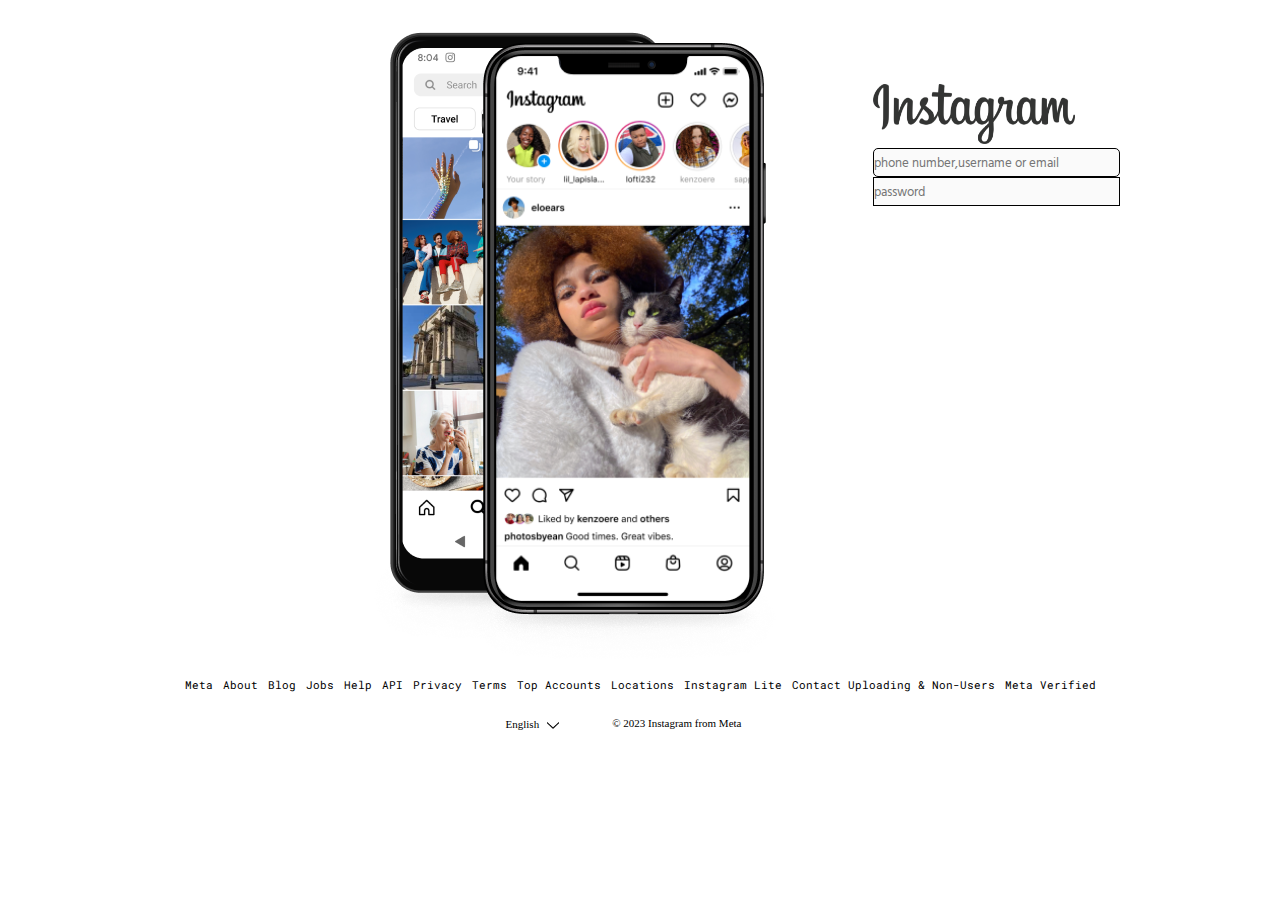
<file: html/index.html>
<!DOCTYPE html>
<html lang="en">
  <head>
    <meta charset="UTF-8" />
    <meta http-equiv="X-UA-Compatible" content="IE=edge" />
    <meta name="viewport" content="width=device-width, initial-scale=1.0" />
    <title>Instagram</title>
    <link rel="icon" href="../img/favicon.gif" type="image/gif" />
    <link rel="stylesheet" href="../css/style.css" />
  </head>
  <body>
    <div class="container">
      <img src="../img/1.png" id="i1">
    </div>
    <img src="../img/screenshot1.png" id="i2">
    <div class="main">
    <div class="start"><img src="../img/name1.png" id="i3"></div>
    <input type="text" placeholder="phone number,username or email" id="i4"><br>
    <input type="password" placeholder="password" id="i5">
    </div>
    <footer>
        <div class="foot">
      <div class="items">Meta</div>
      <div class="items">About</div>
      <div class="items">Blog</div>
      <div class="items">Jobs</div>
      <div class="items">Help</div>
      <div class="items">API</div>
      <div class="items">Privacy</div>
      <div class="items">Terms</div>
      <div class="items">Top Accounts</div>
      <div class="items">Locations</div>
      <div class="items">Instagram Lite</div>
      <div class="items">Contact Uploading & Non-Users</div>
      <div class="items">Meta Verified</div>
    </div>
    <div class="foot2">
        <div class="lung">
          <div class="lan"><p>English</p></div>
         <div><img src="../img/arrow1.png" id="image"></div>
       <div class="copyright">© 2023 Instagram from Meta
        </div>
    </div> 
    </footer>
    
  </body>
</html>
</file>
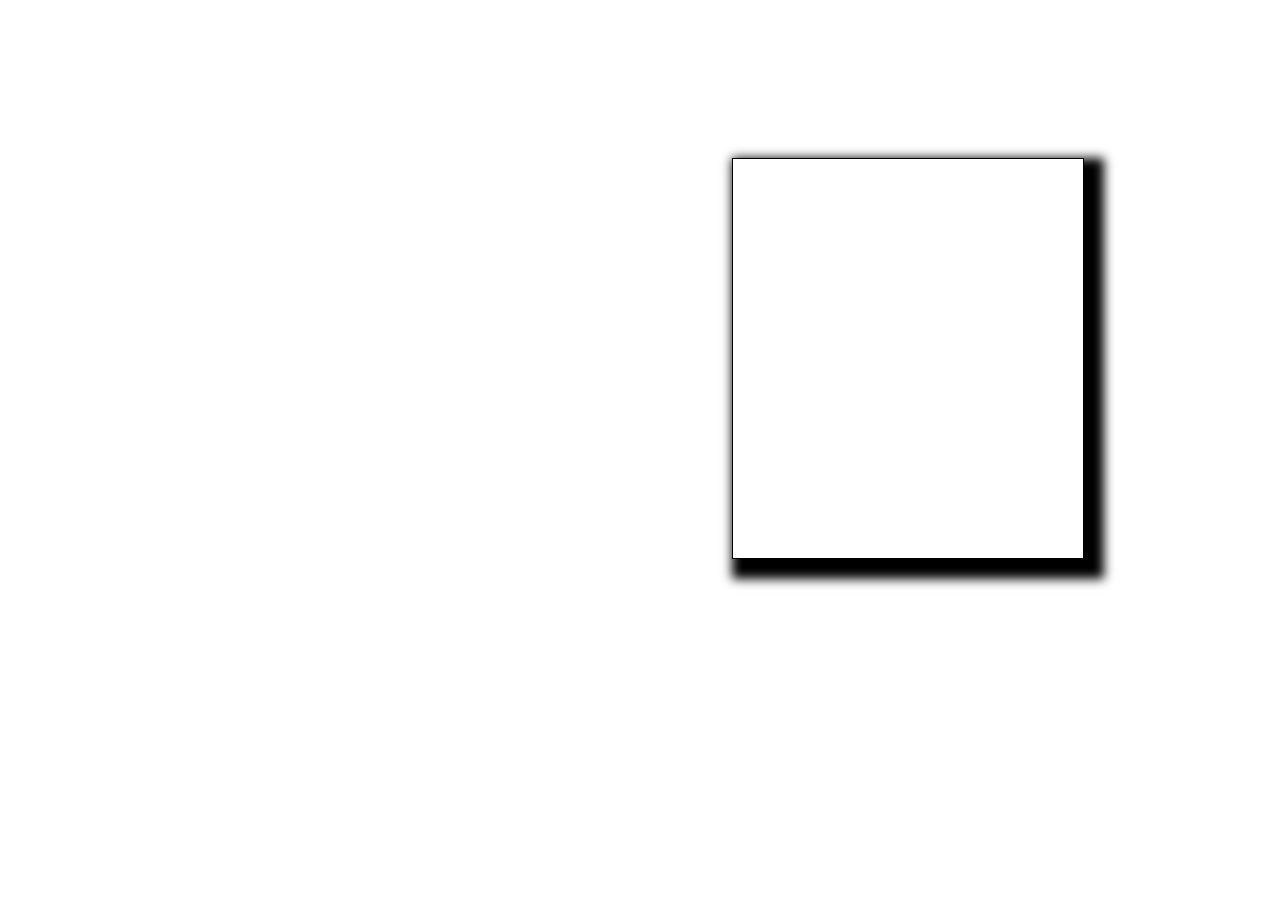
<file: html/experiment.html>
<!DOCTYPE html>
<html lang="en">
  <head>
    <meta charset="UTF-8" />
    <meta http-equiv="X-UA-Compatible" content="IE=edge" />
    <meta name="viewport" content="width=device-width, initial-scale=1.0" />
    <title>Experiment</title>
    <link rel="stylesheet" href="../css/style1.css" />
  </head>
  <body>
    <div class="con">
      <div class="container a0a"></div>
      <!-- <div class="container a1a">2</div>
	<div class="container a2a">3</div>
	<div class="container a3a">4</div>
	<div class="container a4a">5</div>
	<div class="container a5a">6</div>
	<div class="container a6a">7</div>
	<div class="container a7a">8</div> -->
  <!-- <input type="" -->
    </div>
  </body>
</html>
</file>
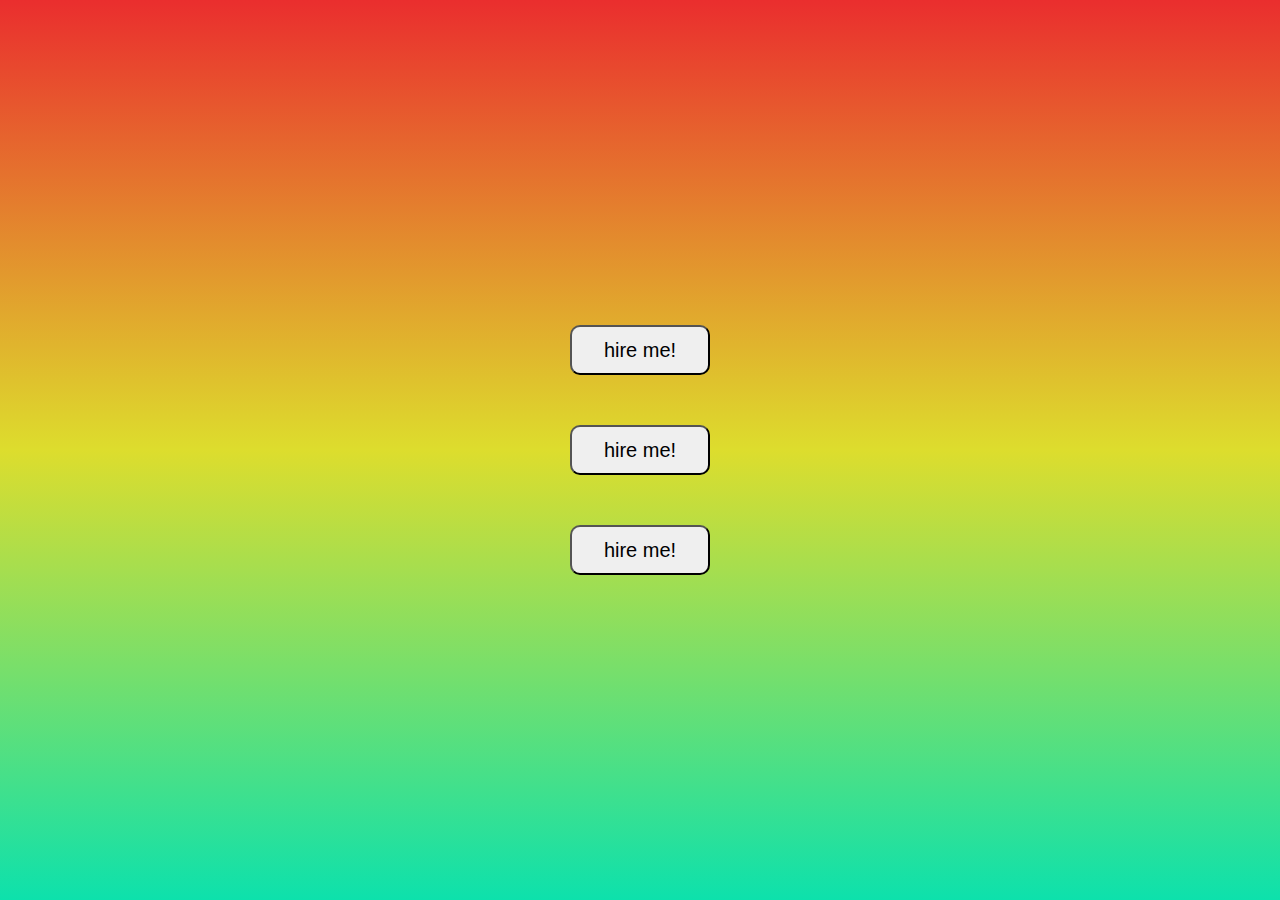
<file: html/hello.html>
<!DOCTYPE html>
<html lang="en">
<head>
    <meta charset="UTF-8">
    <meta http-equiv="X-UA-Compatible" content="IE=edge">
    <meta name="viewport" content="width=device-width, initial-scale=1.0">
    <link rel="stylesheet" href="../css/style3.css">
    <title>button</title>
</head>
<body>
    <div class="ob">
   <button class="but a1"><label>hire me!</label></button>
   <button class="but a2"><label>hire me!</label></button> 
   <button class="but a3"><label>hire me!</label></button> </div>

</body>
</html>
</file>
<file: css/style.css>
@import url('https://fonts.googleapis.com/css2?family=Roboto+Mono:wght@100;400&display=swap');
 @import url('https://fonts.googleapis.com/css2?family=Hind+Siliguri&family=Roboto+Mono:wght@100;400&display=swap');

 * {
     padding: 0;
     margin: 0;
 }
 body {
    background-color: #ffffff ;
 }

 .container {
     /* background-color: rgb(231, 8, 8); */
     border: thin 1px black;
 }

 .foot {
     display: flex;
     justify-content: center;
     padding: 5px;
     gap: 10px;
     margin: 528px 0px 0px 0px; 
     /* position: relative; */
 }

 .foot2 {
     display: flex;
     justify-content: center;
     gap: 55px;
     padding: 20px 0px 0px 0px;
     font-size: 11px;

 }

 img {
     transform: rotate(0deg);
     width: 18px;
     height: 17px;
     cursor: pointer;
 }

 .lung {
     display: flex;
     gap: 50px;
 }

 .lan {
     padding: 0px 0px;
     margin: -2px -48px -14px -36px;
     font-size: 11px;
     padding: 3px;
 }

 .items {

     font-family: 'Roboto Mono', monospace;
     font-size: 11px;
 }

 #i1 {
     width: 465px;
     height: 635px;
     padding: 32px 22px 71px 343px;
     position: absolute;
     margin: 0px 0px 0px 0px;
 }

 #i2 {
     width: 254px;
     height: 547px;
     padding: 55px 22px 71px 496px;
     position: absolute;
 }

 #i3 {
     width: 202px;
     height: 60px;
     /* padding: 84px 0px 0px 873px; */
     position: relative;
 }

 .main {
    width: 202px;
     height: 60px;
     padding: 84px 0px 0px 873px;
     position: relative;
     border: 40px;
     
 }
 #i4{
  background-color: #fafafa;
  width: 247px;
  height: 29px;
  border-radius: 5px;
  /* border: 7px; */
  border: 0.5px solid;
  font-family: 'Hind Siliguri', sans-serif;
  box-sizing: border-box;
  padding: 0px 0px 0px 0px;
/* font-family: 'Roboto Mono', monospace; */
  
 }
 #i5{
    background-color: #fafafa;
    width: 247px;
    height: 29px;
    border: 0.5px solid;
    /* font: 1em sans-serif; */
    font-family: 'Hind Siliguri', sans-serif;
    box-sizing: border-box;
 } 
 #image{
    padding: 0px 0px 0px 0px;
 }
</file>
<file: css/style1.css>
\* {
    margin: 0;
    padding: 0;
}

.container {
    background-color: rgb(255, 255, 255);

    flex-direction: column;
}

.a1a {
    background-color: rgb(51, 254, 129);
    color: black;
    width: 100px;
    height: 100px;
}

.a2a {
    background-color: rgb(234, 121, 22);
    color: black;
    width: 100px;
    height: 100px;
}

.a3a {
    background-color: rgb(226, 20, 185);
    color: black;
    width: 100px;
    height: 100px;
}

.a4a {
    background-color: rgb(86, 16, 216);
    color: black;
    width: 100px;
    height: 100px;
}

.a5a {
    background-color: rgb(51, 193, 254);
    color: black;
    width: 100px;
    height: 100px;
}

.a6a {
    background-color: rgb(184, 215, 28);
    color: black;
    width: 100px;
    height: 100px;
}

.a7a {
    background-color: rgb(218, 185, 23);
    color: black;
    width: 100px;
    height: 100px;
}

/* background-color: rgb(162, 222, 12);
color: black; */
.a0a {
    width: 350px;
    height: 399px;
    border: solid 1px black;
    border-style: thin;
    /* margin-bottom: 150px; */
    margin-left: 600px;
    /* margin-top: 0px; */
    position: relative;
    top: -100px;
    left: -40px;
    box-shadow: black 10px 10px 10px 10px;
}

.con {
    width: 100vw;
    height: 100vh;
    background-color: #fff;
    display: flex;
    flex-direction: column;
    flex-wrap: nowrap;
    justify-content: center;
    align-items: center;
    overflow-x: hidden;
    overflow-y: hidden;
}

@media screen and (width< 600px) {
    .container {
        background-color: red;
        ;
    }

}
</file>
<file: css/style3.css>
* {
    padding: 0;
    margin: 0;
}

.but {
    /* margin: auto; */
    height: 50px;
    width: 140px;
    border-radius: 10px;
    font-size: 20px;
    font-family: 'Franklin Gothic Medium', 'Arial Narrow', Arial, sans-serif;
    margin: 25px;

}

.a1:focus{
    animation:main 2s infinite ease-in-out;
    /* background-color: red; */
}
.a2:focus{
    animation: main 2s infinite ease-in-out;
}

.ob {
    display: flex;
    flex-direction: column;
    height: 100vh;
    width: 100vw;
    justify-content: center;
    align-items: center;
    animation:back 5s ease-in-out 2s infinite forwards forwards;
    background: linear-gradient( rgb(234, 46, 46), rgb(221, 221, 45), rgb(13, 225, 172));
}
.ob:focus{
    /* animation: back 1s ease-in-out 2s infinite forwards forwards; */
}
@keyframes back {
    0%{
        transform: rotate(0deg);
    }
    /* 20%{
        transform: rotate(72deg);
    }
    40%{
        transform: rotate(144deg);
    }
    60%{
        transform: rotate(216deg);
    }
    80%{
        transform: rotate(288deg);
        
    } */
    
    100%{
        transform: rotate(90deg);
        
    }
    
}

@keyframes main {
    0% {
        background-color: rgb(174, 242, 37);
    }
    
    100% {
        background: linear-gradient(rgb(49, 228, 234), rgb(38, 234, 234));
    }
}

@keyframes two { 
       0%{
           background-color: aqua;
        } 
        20%{
        
        }
    
        
    } 
    
@keyframes mymove {
    0% {
        top: 0px;
    }

    25% {
        top: 200px;
    }

    50% {
        top: 100px;
    }

    75% {
        top: 200px;
    }

    100% {
        top: 0px;
    }
}
</file>
